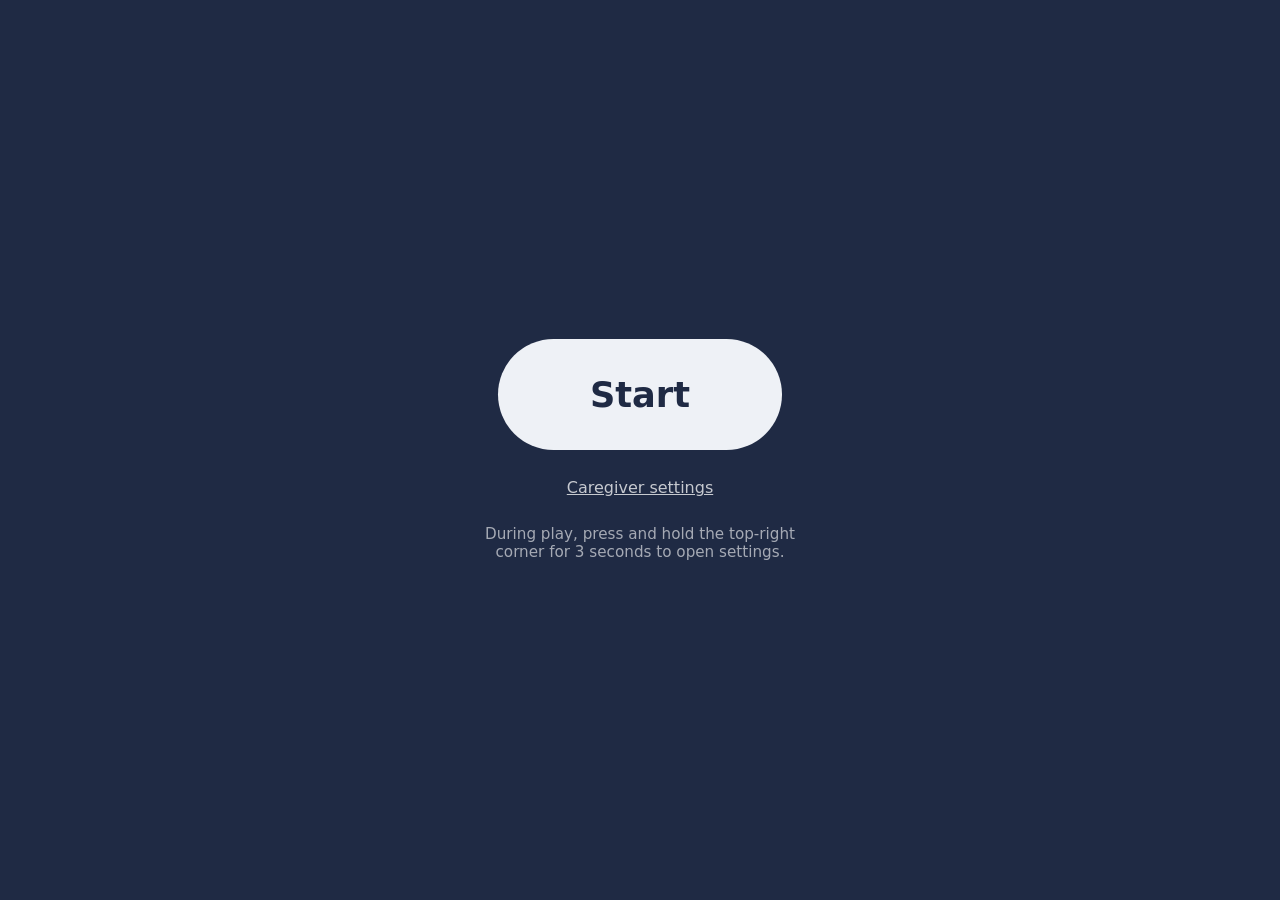
<file: index.html>
<!doctype html>
<html lang="en">
<head>
<meta charset="utf-8">
<meta http-equiv="refresh" content="0; url=web/">
<title>Hoop Score</title>
</head>
<body>
<p>Opening <a href="web/">Hoop Score</a>…</p>
</body>
</html>
</file>
<file: web/style.css>
:root { --bg: #1f2a44; --ink: #23262d; --accent: #2f4a7a; }
* { box-sizing: border-box; }
[hidden] { display: none !important; }
html, body { margin: 0; height: 100%; }
body {
  background: var(--bg);
  color: #eef1f6;
  font-family: system-ui, -apple-system, "Segoe UI", Roboto, sans-serif;
  -webkit-tap-highlight-color: transparent;
  overscroll-behavior: none;
  transition: background-color .6s ease;
}

/* ---------- Player ---------- */
#player {
  position: fixed; inset: 0; overflow: hidden;
  user-select: none; -webkit-user-select: none; -webkit-touch-callout: none;
  touch-action: none;
}
#fx, .fx-run { position: absolute; inset: 0; pointer-events: none; }
.fx-glow {
  position: absolute; left: 50%; top: 50%;
  width: 150vmax; height: 150vmax; margin: -75vmax 0 0 -75vmax;
  border-radius: 50%; opacity: 0; will-change: opacity, transform;
}
.fx-star {
  position: absolute; opacity: 0; will-change: opacity, transform;
  clip-path: polygon(50% 0%, 61% 35%, 98% 35%, 68% 57%, 79% 91%, 50% 70%, 21% 91%, 32% 57%, 2% 35%, 39% 35%);
}
.fx-fill {
  position: absolute; left: 50%; top: 50%;
  width: 62vmin; height: 62vmin; margin: -31vmin 0 0 -31vmin;
  border-radius: 50%; border: 6px solid; overflow: hidden; opacity: 0;
}
.fx-fill-in { position: absolute; inset: 0; transform: translateY(100%); }
.fx-check {
  position: absolute; left: 50%; top: 50%;
  width: 70vmin; height: 70vmin; margin: -35vmin 0 0 -35vmin; opacity: 0;
}
.fx-check svg { width: 100%; height: 100%; display: block; }
.fx-count {
  position: absolute; inset: 0; display: flex; align-items: center; justify-content: center;
  font-size: 42vmin; font-weight: 700; opacity: 0; font-variant-numeric: tabular-nums;
}
.fx-fade { position: absolute; inset: 0; opacity: 0; }
.fx-ring {
  position: absolute; left: 50%; top: 50%; width: 36vmin; height: 36vmin; margin: -18vmin 0 0 -18vmin;
  border-radius: 50%; border: 5px solid; opacity: 0;
}
.fx-sky { position: absolute; inset: 0; opacity: 0; }
.fx-sun {
  position: absolute; left: 50%; bottom: -20vmin; width: 90vmin; height: 90vmin; margin-left: -45vmin;
  border-radius: 50%; opacity: 0;
}
.fx-wave {
  position: absolute; left: -30vw; bottom: 0; width: 160vw; height: 100vh;
  border-radius: 45% 45% 0 0 / 14% 14% 0 0; transform: translateY(100%);
}
.fx-shape, .fx-rainbow {
  position: absolute; left: 50%; top: 50%; width: 66vmin; height: 66vmin; margin: -33vmin 0 0 -33vmin; opacity: 0;
}
.fx-rainbow { width: 86vmin; height: 52vmin; margin: -26vmin 0 0 -43vmin; }
.fx-shape svg, .fx-rainbow svg { width: 100%; height: 100%; display: block; overflow: visible; }
.fx-bubble { position: absolute; border-radius: 50%; border: 2px solid; opacity: 0; }
.fx-paper { position: absolute; width: 14px; height: 9px; border-radius: 3px; opacity: 0; }
.fx-orbit { position: absolute; left: 50%; top: 50%; width: 0; height: 0; opacity: 0; }
.fx-orbit-dot { position: absolute; left: -2.6vmin; top: -2.6vmin; width: 5.2vmin; height: 5.2vmin; border-radius: 50%; }
.list .group { font-size: .8rem; font-weight: 700; letter-spacing: .04em; text-transform: uppercase; color: #6b6e75; margin: 14px 0 2px; }
.item .desc { display: block; font-size: .82rem; color: #6b6e75; margin-top: 2px; }
.item .txt { display: block; }

#counter {
  position: absolute; left: 0; right: 0; top: calc(16px + env(safe-area-inset-top));
  text-align: center; font-size: 9vmin; font-weight: 600; color: rgba(255,255,255,.72);
  font-variant-numeric: tabular-nums;
}
#dot {
  position: absolute; width: 10px; height: 10px; border-radius: 50%;
  left: calc(14px + env(safe-area-inset-left)); bottom: calc(14px + env(safe-area-inset-bottom));
  background: #6b7280; opacity: .7; transition: background-color 1s ease;
}
#dot.on { background: #5fbf7f; }
#testBadge {
  position: absolute; left: 50%; transform: translateX(-50%); bottom: calc(10px + env(safe-area-inset-bottom));
  font-size: .8rem; padding: 4px 10px; border-radius: 999px;
  background: rgba(255,255,255,.12); color: rgba(255,255,255,.75); pointer-events: none;
}

#lockZone {
  position: fixed; top: 0; right: 0; width: 90px; height: 90px; z-index: 60;
  touch-action: none; -webkit-touch-callout: none; user-select: none; -webkit-user-select: none;
}
#lockRing { position: absolute; top: 16px; right: 16px; width: 56px; height: 56px; opacity: 0; transition: opacity .4s; transform: rotate(-90deg); }
#lockRing circle { fill: none; stroke: rgba(255,255,255,.55); stroke-width: 3; stroke-linecap: round; }
#lockZone.holding #lockRing { opacity: 1; }

/* ---------- Full screens (start, pin) ---------- */
.screen {
  position: fixed; inset: 0; z-index: 30; background: var(--bg);
  display: flex; flex-direction: column; align-items: center; justify-content: center;
  gap: 18px; padding: 24px; text-align: center;
}
#start { transition: opacity .35s ease; }
body.peeking #start { opacity: 0; pointer-events: none; }
#startBtn {
  font: inherit; font-size: 2.2rem; font-weight: 600;
  padding: 1em 2.6em; border-radius: 999px; border: none;
  background: #eef1f6; color: #1f2a44; cursor: pointer;
}
.pill {
  font: inherit; font-size: 1rem; padding: .7em 1.4em; border-radius: 999px; cursor: pointer;
  border: 2px solid rgba(255,255,255,.5); background: transparent; color: #eef1f6;
}
.pill.on { border-color: #5fbf7f; color: #bfe6cb; }
.link { font: inherit; background: none; border: none; color: rgba(255,255,255,.75); text-decoration: underline; padding: 10px; cursor: pointer; }
.hint { color: rgba(255,255,255,.6); max-width: 22em; margin: 0; font-size: .95rem; }

#pinPad { z-index: 70; }
#pinDots { display: flex; gap: 14px; }
#pinDots span { width: 16px; height: 16px; border-radius: 50%; border: 2px solid rgba(255,255,255,.6); }
#pinDots span.f { background: rgba(255,255,255,.8); }
#pinKeys { display: grid; grid-template-columns: repeat(3, 76px); gap: 12px; }
#pinKeys button {
  font: inherit; font-size: 1.4rem; height: 64px; border-radius: 14px;
  border: 1px solid rgba(255,255,255,.25); background: rgba(255,255,255,.08); color: #eef1f6;
}
#pinKeys button[data-k="cancel"] { font-size: .95rem; }

/* ---------- Caregiver sheet ---------- */
.sheet {
  position: fixed; inset: 0; z-index: 50; overflow-y: auto; -webkit-overflow-scrolling: touch;
  background: #f5f4f0; color: var(--ink); transition: opacity .35s ease;
}
.sheet.peek { opacity: 0; pointer-events: none; }
.sheet header {
  position: sticky; top: 0; z-index: 2; display: flex; justify-content: space-between; align-items: center;
  padding: calc(12px + env(safe-area-inset-top)) 16px 12px; background: rgba(245,244,240,.96);
  border-bottom: 1px solid #dcd9d2;
  padding-right: 100px; /* keep clear of the hold zone */
}
.sheet h1 { font-size: 1.2rem; margin: 0; }
.sheet h2 { font-size: 1.05rem; margin: 0 0 10px; }
.sheet section { max-width: 640px; margin: 0 auto; padding: 18px 16px; border-bottom: 1px solid #e3e1dc; }
.sheet button, .btn {
  font: inherit; font-size: 1rem; padding: 10px 14px; border-radius: 10px;
  border: 1px solid #c9c6bf; background: #fff; color: inherit; cursor: pointer; display: inline-block;
}
.sheet .primary { background: var(--accent); color: #fff; border-color: var(--accent); }
.sheet .wide { width: 100%; padding: 14px; font-size: 1.1rem; }
.sheet .small { padding: 6px 10px; font-size: .9rem; }
.sheet input[type=text], .sheet input[type=password] {
  font: inherit; font-size: 1rem; padding: 10px 12px; border-radius: 10px; border: 1px solid #c9c6bf;
  background: #fff; width: 100%; max-width: 320px;
}
.list .item { display: flex; align-items: center; gap: 8px; padding: 6px 0; border-bottom: 1px solid #ebe9e4; }
.list .item:last-child { border-bottom: none; }
.item label { flex: 1; display: flex; gap: 10px; align-items: center; min-height: 42px; cursor: pointer; }
.item .tag { font-size: .75rem; color: #6b6e75; border: 1px solid #d6d3cc; border-radius: 6px; padding: 1px 6px; }
input[type=radio], input[type=checkbox] { width: 22px; height: 22px; accent-color: var(--accent); flex: none; }
input[type=range] { width: 100%; accent-color: var(--accent); }
.field { display: block; margin: 16px 0 8px; font-weight: 600; }
.field output { font-weight: 400; color: #5d6068; margin-left: 6px; }
.check { display: flex; gap: 10px; align-items: center; margin: 14px 0; min-height: 32px; }
.row-btns { display: flex; flex-wrap: wrap; gap: 10px; align-items: center; margin: 10px 0; }
.row-btns input[type=text] { flex: 1; min-width: 160px; }
.swatches { display: flex; flex-wrap: wrap; gap: 10px; align-items: center; }
.sw { width: 40px; height: 40px; border-radius: 50% !important; padding: 0 !important; border: 3px solid transparent !important; box-shadow: inset 0 0 0 1px rgba(0,0,0,.18); }
.sw.sel { border-color: var(--ink) !important; }
.sw-custom { position: relative; overflow: hidden; background: conic-gradient(#e8a598, #f0d58c, #8fbf9f, #7aa2d6, #c9a0dc, #e8a598) !important; }
.sw-custom input { position: absolute; inset: 0; opacity: 0; width: 100%; height: 100%; cursor: pointer; }
.seg { display: inline-flex; border: 1px solid #c9c6bf; border-radius: 10px; overflow: hidden; }
.sheet .seg button { border: none; border-radius: 0; background: #fff; }
.sheet .seg button.sel { background: var(--accent); color: #fff; }
.note { font-size: .9rem; color: #5d6068; margin: 8px 0; }
.msg { font-size: .95rem; color: var(--accent); min-height: 1.2em; margin: 8px 0; }
.msg.err { color: #9a3b2f; }
details { margin: 12px 0; }
summary { cursor: pointer; font-weight: 600; padding: 6px 0; }
.cal { display: flex; gap: 24px; font-size: 1.05rem; margin: 8px 0; }
#calBar { position: relative; height: 18px; background: #e3e1dc; border-radius: 9px; overflow: hidden; margin: 8px 0; }
#calFill { position: absolute; left: 0; top: 0; bottom: 0; width: 0; background: #7aa2d6; transition: width .4s ease; }
#calLine { position: absolute; top: 0; bottom: 0; width: 2px; background: #9a3b2f; left: 0; }
.dlg { position: fixed; inset: 0; z-index: 80; background: rgba(20,24,32,.45); display: flex; align-items: center; justify-content: center; padding: 16px; }
.dlg-box { background: #fff; color: var(--ink); border-radius: 14px; padding: 18px; width: 100%; max-width: 360px; box-shadow: 0 10px 30px rgba(0,0,0,.2); }
.dlg-box p { margin: 0 0 12px; font-size: 1.05rem; }
.dlg-box input { max-width: none !important; }
.dlg-btns { justify-content: flex-end; margin-bottom: 0; }
.sheet button:focus-visible, .btn:focus-within, #startBtn:focus-visible { outline: 3px solid #7aa2d6; outline-offset: 2px; }
#bleLog { margin: 6px 0 0; padding: 10px; background: #fff; border: 1px solid #dcd9d2; border-radius: 8px; font-size: .8rem; white-space: pre-wrap; overflow-wrap: anywhere; }
#recBtn.rec { background: #9a3b2f; color: #fff; border-color: #9a3b2f; }
</file>
